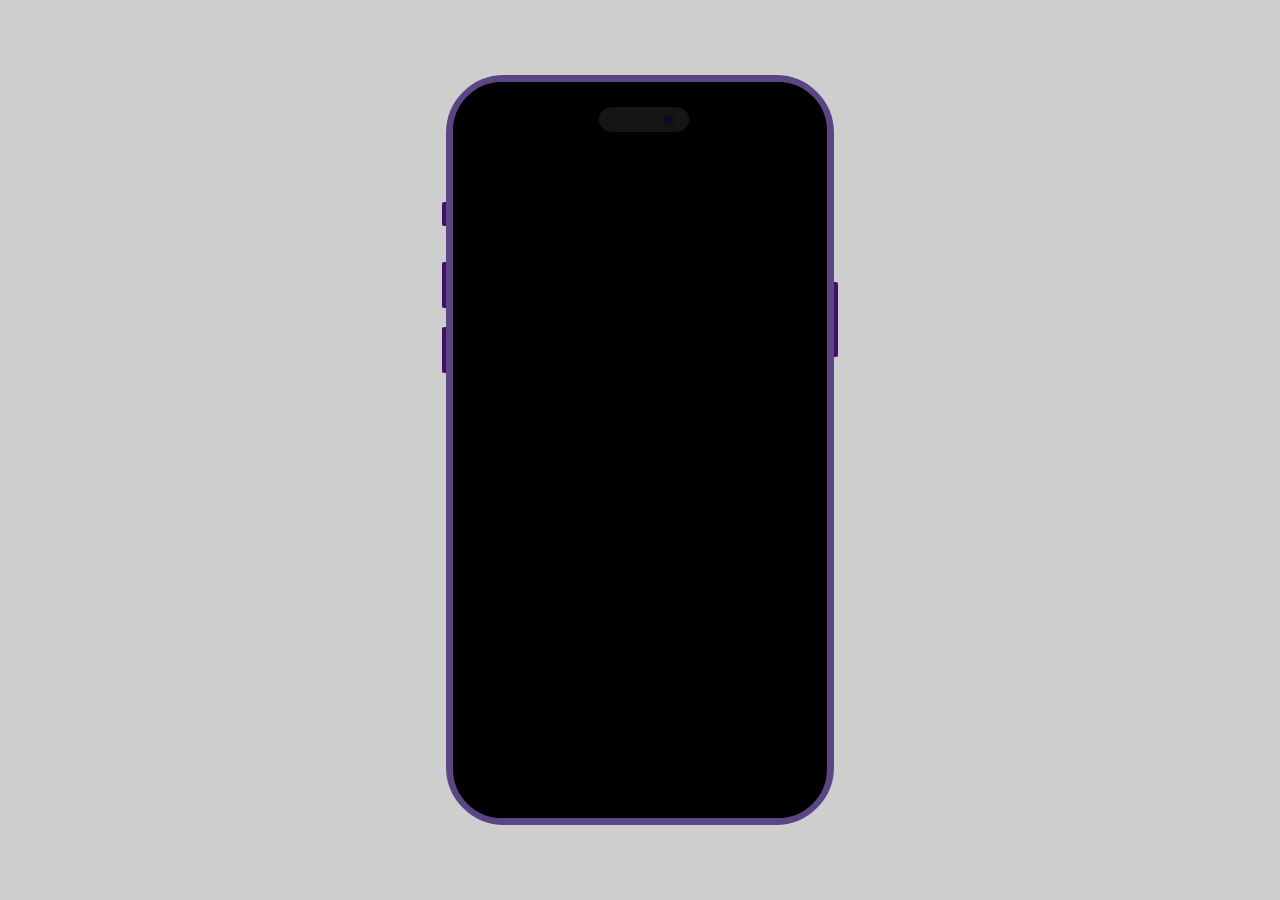
<file: portfolios/IPhone Project/sources/index.html>
<!DOCTYPE html>
<html lang="en">
<head>
    <meta charset="UTF-8">
    <meta name="viewport" content="width=device-width, initial-scale=1.0">
    <title>Web IPhone By Safras</title>
    <link rel="stylesheet" href="style.css">
    <link href='https://unpkg.com/boxicons@2.1.4/css/boxicons.min.css' rel='stylesheet'>
</head>
<body>
    <h1 class="title">IPHONE BY <span><a href="safsportfolio.netlify.app/">SAF'SCODE</a></span><p>Click the power button to start.</p></h1>
    <div class="phone">
        <div class="side-button small-btn"></div>
        <div class="side-button sound-btn2"></div>
        <div class="side-button sound-btn1"></div>
        <div class="side-button power-btn"></div>
        <div class="blank"></div>
        <div class="screen">
            <div class="blur"></div>
            <div class="error">
                <p>Can't open this app now.
                   This phone is in still building process.
                </p>
                   <hr>
                   <h4 class="back-btn">Back</h4>
            </div>
            <div class="dynamic-island">
                <div class="fcamera">
                    <div class="inner-fcamera"></div>
                </div>
            </div>
            <div class="notification-bar">
                <div class="left">
                    <p>5:11</p>
                </div>
                <div class="right">
                    <i class='bx bx-signal-4'></i>
                    <i class='bx bx-wifi'></i>
                    <i class='bx bxs-battery-charging' style='color:#ffffff' ></i>
                </div>
            </div>
            <div class="top-apps">
                <div class="app facetime" style="background-image: url(imgs/apps/170981_time_icon.png);">
                    <p>FaceTime</p>
                </div>
                <div class="app calendar" style="background-image: url(imgs/apps/170992_calendar_icon.png);">
                    <p>Calendar</p>
                </div>
                <div class="app photos" style="background-image: url(imgs/apps/170972_photos_icon.png);">
                    <p>Photos</p>
                </div>
                <div class="app camera" style="background-image: url(imgs/apps/170994_camera_icon.png);">
                    <p>Camera</p>
                </div>
                <div class="app mail" style="background-image: url(imgs/apps/170978_mail_icon.png);">
                    <p>Mail</p>
                </div>
                <div class="app notes" style="background-image: url(imgs/apps/170980_notes_icon.png);">
                    <p>Note</p>
                </div>
                <div class="app reminders" style="background-image: url(imgs/apps/170975_reminders_icon.png);">
                    <p>Reminders</p>
                </div>
                <div class="app clock" style="background-image: url(imgs/apps/170979_clock_icon.png);">
                    <p>Clock</p>
                </div>
                <div class="app news" style="background-image: url(imgs/apps/Apple_News_2019_icon_\(iOS\).svg.png);">
                    <p>News</p>
                </div>
                <div class="app culculator" style="background-image: url(imgs/apps/170995_calculator_icon.png);">
                    <p>Culculator</p>
                </div>
                <div class="app podcasts" style="background-image: url(imgs/apps/apple-podcast-icon-256x256-iqaw0woe.png);">
                    <p>Podcasts</p>
                </div>
                <div class="app appstore" style="background-image: url(imgs/apps/170982_app_store_icon.png);">
                    <p>App Store</p> 
                </div>
                <div class="app maps" style="background-image: url(imgs/apps/170993_maps_icon.png);">
                    <p>Maps</p>
                </div>
                <div class="app health" style="background-image: url(imgs/apps/apple-health.png);">
                    <p>Health</p>
                </div>
                <div class="app wallet" style="background-image: url(imgs/apps/png-transparent-apple-wallet-apple-pay-ios-9-apple-rectangle-payment-logo-thumbnail.png);">
                    <p>Wallet</p>
                </div>
                <div class="app settings" style="background-image: url(imgs/apps/170983_settings_icon.png);">
                    <p>Settings</p>
                </div>
            </div>
            <div class="bottom-dock">
                <div class="app dial" style="background-image: url(imgs/apps/phone-2023-10-05.png);"></div>
                <div class="app browser" style="background-image: url(imgs/apps/2365241.webp);"></div>
                <div class="app message" style="background-image: url(imgs/apps/youtube-2013-09-05.png);"></div>
                <div class="app music" style="background-image: url(imgs/apps/170984_music_icon.png);"></div>
            </div>
        </div>
    </div>

    <script src="script.js"></script>
</body>
</html>
</file>
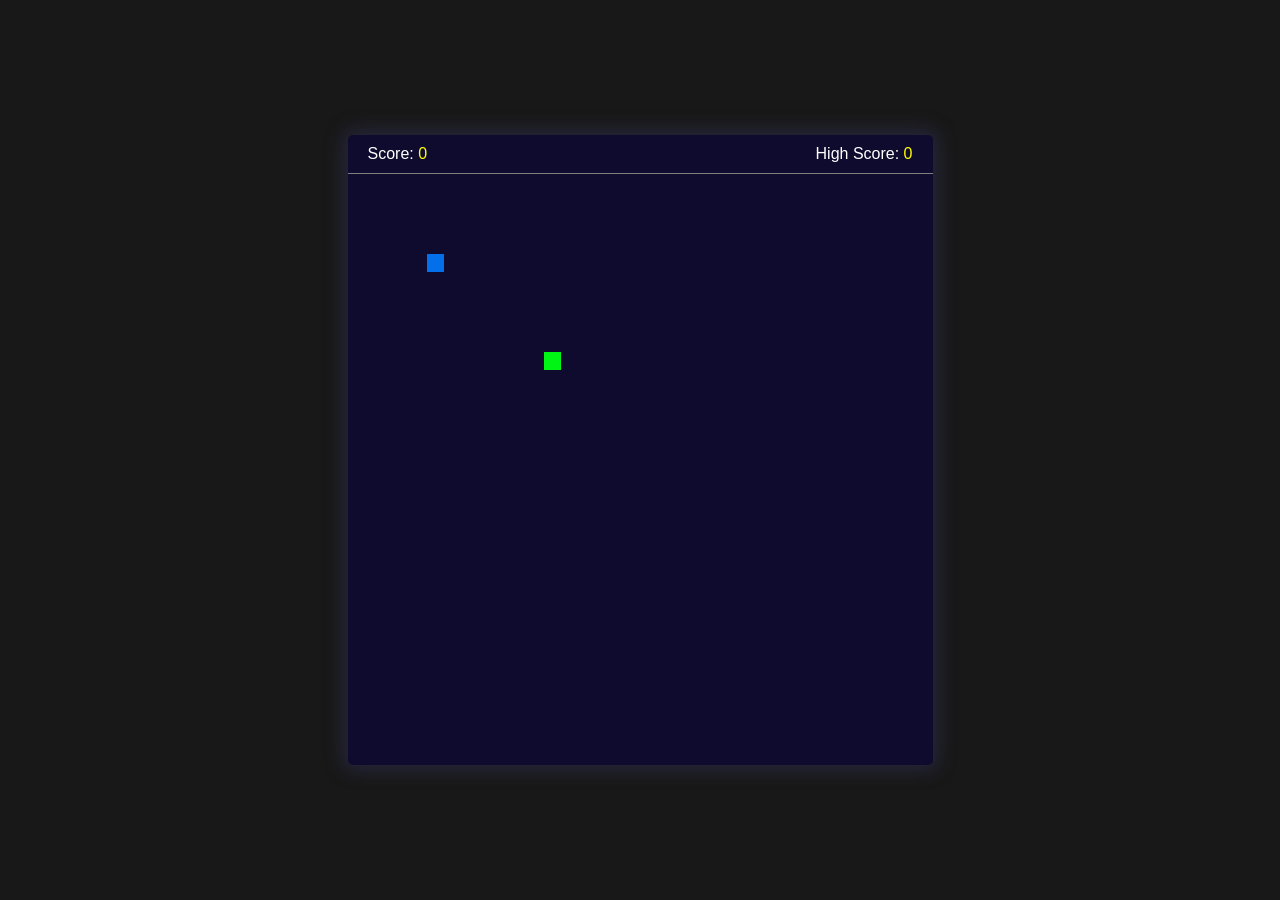
<file: portfolios/Lonely Snake/sources/index.html>
<!DOCTYPE html>
<html lang="en">
<head>
    <meta charset="UTF-8">
    <meta name="viewport" content="width=device-width, initial-scale=1.0">
    <link rel="stylesheet" href="style.css">
    <link href='https://cdn.boxicons.com/fonts/basic/boxicons.min.css' rel='stylesheet'>
    <title>Lonely Snake</title>
</head>
<body>
    <div class="wrapper">
        <div class="score-bar">
            <p class="score1">Score: <span class="score">0</span></p>
            <p class="score2"> High Score: <span class="high-score">0</span></p>
        </div>
        <div class="play-ground">
            <div class="snake"></div>
            <div class="food"></div>
        </div>
        <div class="controllers">
            <i class='bxr  bx-arrow-left-stroke' data-direction="ArrowLeft"></i> 
            <i class='bxr  bx-arrow-up-stroke' data-direction="ArrowUp"></i> 
            <i class='bxr  bx-arrow-right-stroke' data-direction="ArrowRight"></i> 
            <i class='bxr  bx-arrow-down-stroke' data-direction="ArrowDown"></i> 
        </div>
        <div class="reply-box">
            <h3>Game Over...</h3>
            <p>You'r score is: <span class="score-display">0</span></p>
            <button class="play-again">Play Again</button>
        </div>
    </div>
    <script src="script.js"></script>
</body>
</html>
</file>
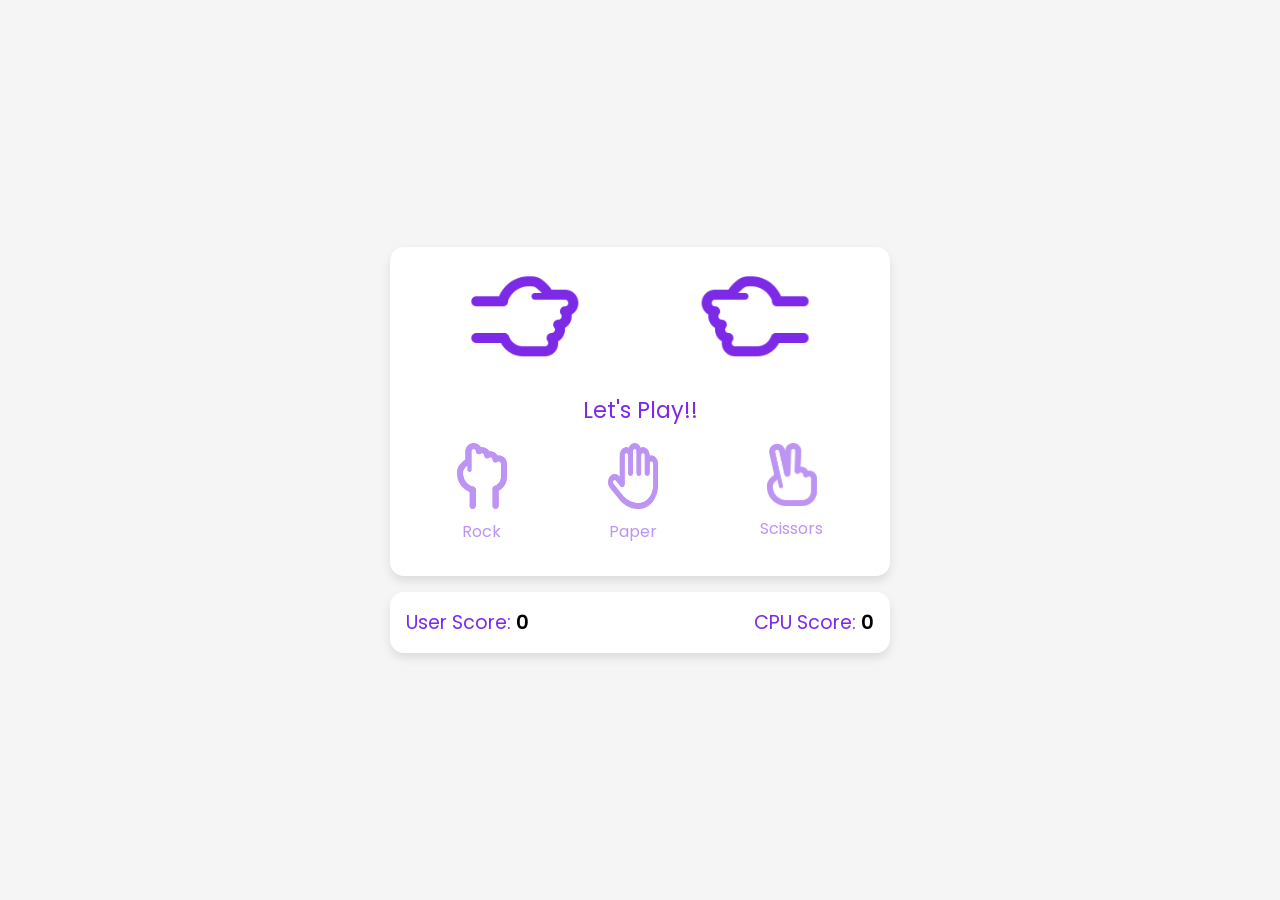
<file: portfolios/RockPaperScissors/src/index.html>
<!DOCTYPE html>
<html lang="en">
<head>
    <meta charset="UTF-8">
    <meta name="viewport" content="width=device-width, initial-scale=1.0">
    <title>RockPaperScissors</title>
    <link rel="stylesheet" href="style.css">
    <link href='https://unpkg.com/boxicons@2.1.4/css/boxicons.min.css' rel='stylesheet'>
</head>
<body>
    <section class="screen">
        <div class="container">
            <div class="result_image">
                <span class="user_result">
                    <img src="images/rock.png"/>
                </span>
                <span class="cpu_result">
                    <img src="images/rock.png"/>
                </span>
            </div>
            <div class="result_text">
                <p class="result">Let's Play!!</p>
            </div>
    
            <div class="option_feild">
                <span class="option_image">
                    <img src="images/rock.png">
                    <p>Rock</p>
                </span>
                <span class="option_image">
                    <img src="images/paper.png">
                    <p>Paper</p>
                </span>
                <span class="option_image">
                    <img src="images/scissors.png">
                    <p>Scissors</p>
                </span>
            </div>
        </div>
    
        <div class="score_board">
            <div class="user">
                <p class="score user-score">User Score: <span class="user_score">0</span></p>
            </div>
            <div class="cpu">
                <p class="score cpu-score">CPU Score: <span class="cpu_score">0</span></p>
            </div>
        </div>
    </section>

    <script src="script.js" defer></script>
</body>
</html>
</file>
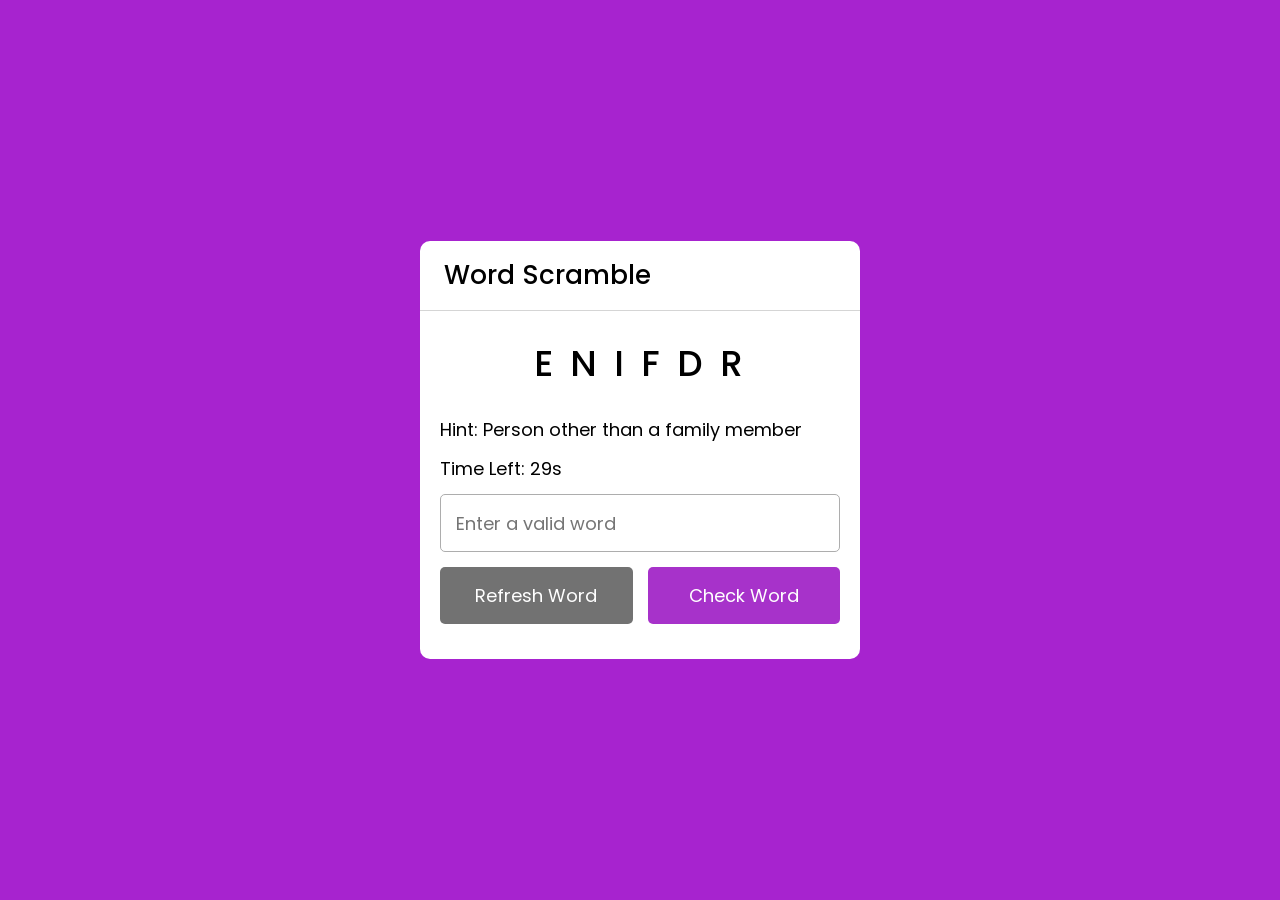
<file: portfolios/WordScramble/sources/index.html>
<!DOCTYPE html>
<html lang="en">
<head>
    <meta charset="UTF-8">
    <meta name="viewport" content="width=device-width, initial-scale=1.0">
    <title>WordScramble</title>
    <link rel="stylesheet" href="style.css">
    <link href='https://unpkg.com/boxicons@2.1.4/css/boxicons.min.css' rel='stylesheet'>
    <script src="words.js" defer></script>
    <script src="script.js" defer></script>
</head>
<body>
    <div class="container">
        <h2>Word Scramble</h2>
        <div class="content">
            <div class="word-area">
                <h1 id="word">TEXPRE</h1>
            </div>
            <div class="hint-area">
                <p id="hint">Hint: Person other than a family member</p>
            </div>
            <div class="time-area">
                <p>Time Left: <span id="timer">30</span>s</p>
            </div>
            <input type="text" spellcheck="false" placeholder="Enter a valid word" id="input">
            <div class="buttons">
                <div class="refresh" id="refresh">
                    <p>Refresh Word</p>
                </div>
                <div class="check" id="check">
                    <p>Check Word</p>
                </div>
            </div>
        </div>
    </div>
</body>
</html>
</file>
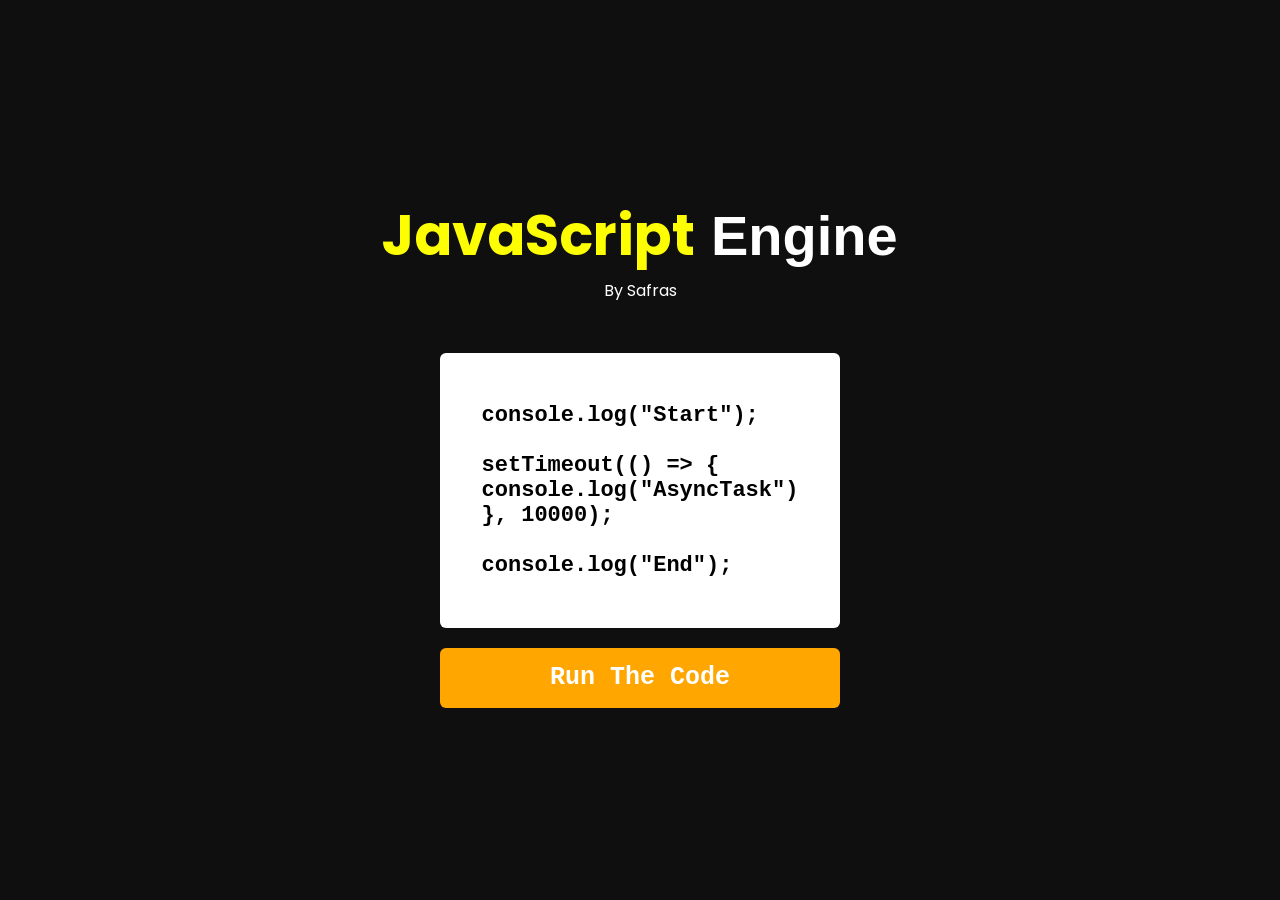
<file: public/portoflios/JavaScript Execution Visualizer/index.html>
<!DOCTYPE html>
<html lang="en">
<head>
    <meta charset="UTF-8">
    <meta name="viewport" content="width=device-width, initial-scale=1.0">
    <title>JavaScript Engine</title>
    <link rel="stylesheet" href="style.css">
    
</head>
<body>
    <section class="start_screen">
        <h1 class="intro_text"><span>JavaScript</span> Engine</h1>
        <p class="credit_text">By Safras</p>
        <div class="code_container">
            <p>
                console.log("Start");<br><br>
                setTimeout(() => {<br>
                    console.log("AsyncTask")<br>
                }, 10000);<br><br>
                console.log("End");
            </p>
        </div>
        <div class="start_btn ">
            <p>Run The Code</p>
        </div>
    </section>

    <section class="animation_screen fadein">
        <div class="animation_area">
            <div class="call_stack">
                <p class="title">CALL STACK</p>
                <div class="tasks_container">
                    <div class="task1 task">
                        <p>Console Log "Start"</p>
                        <div class="overlay o1"></div>
                    </div>
                    <div class="task2 task">
                        <p>Console Log "AsyncTask" After 15 Seconds</p>
                        <div class="overlay o2"></div>
                    </div>
                    <div class="task3 task">
                        <p>Console Log "End"</p>
                        <div class="overlay o3"></div>
                    </div>
                </div>
            </div>
            <img src="assets/Arrow 1.png" class="arrow1">
            <img src="assets/Arrow 2.png" class="arrow2">
            <img src="assets/Arrow 3.png" class="arrow3">
            <img src="assets/transfer.png" class="transfer_arrow">
            <h1 class="loop_text">EVENT <br> LOOP</h1>
            <div class="task_queues">
                <p class="title">CALLBACK QUEUE</p>
                <div class="tasks_container"></div>
            </div>
            <div class="web_api">
                <p class="title">WEB APIs</p>
                <div class="tasks_container">
                    <div class="timer_bar">
                        <div class="timer"></div>
                    </div>
                </div>
            </div>
        </div>
        <div class="bottom_panel">
            <div class="output_wrapper">
                <p>OUTPUT</p>
                <div class="output_container">
                </div>
            </div>
            <div class="description_area"></div>
        </div>
    </section>

    <script src="script.js"></script>
</body>
</html>
</file>
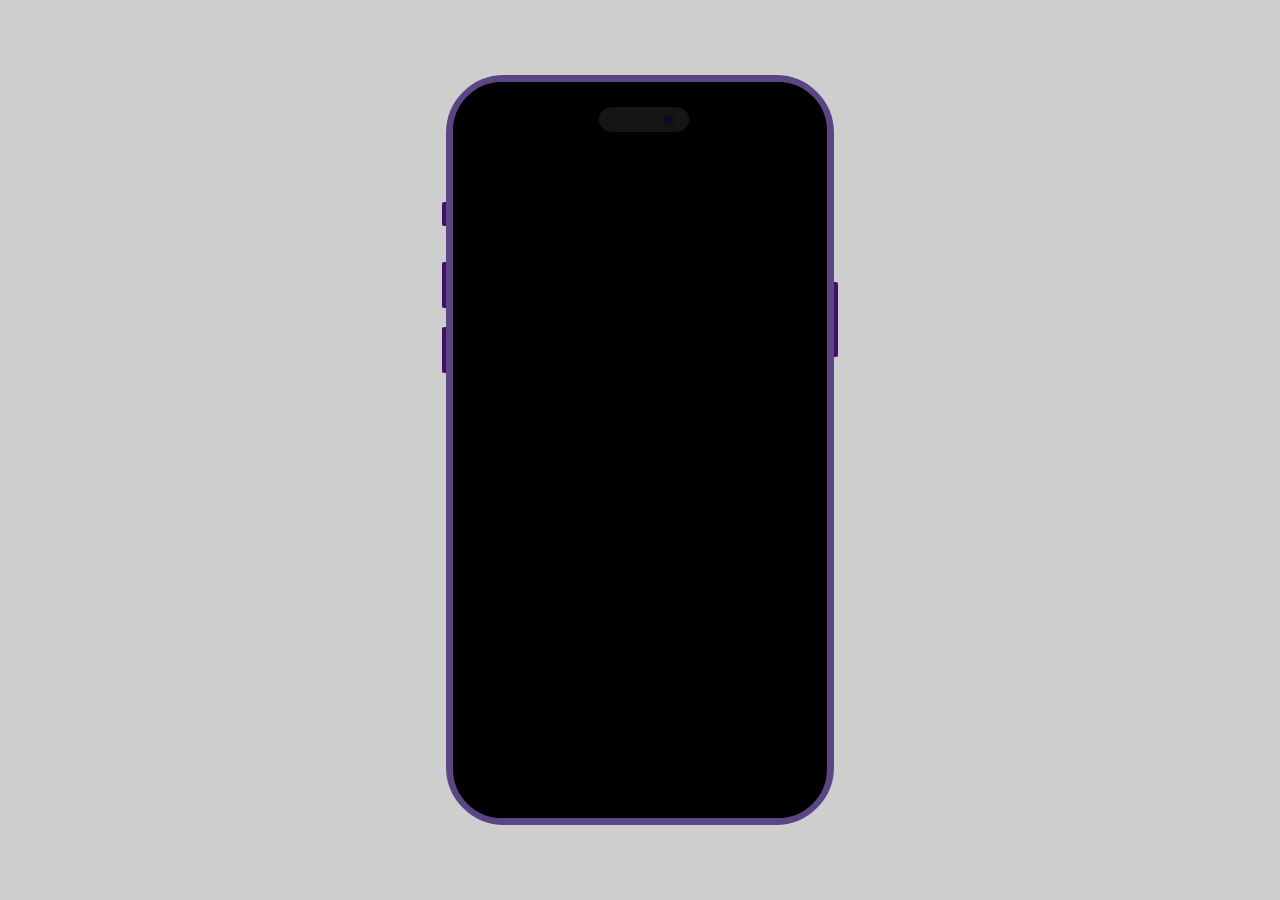
<file: public/portoflios/IPhone Project/sources/index.html>
<!DOCTYPE html>
<html lang="en">
<head>
    <meta charset="UTF-8">
    <meta name="viewport" content="width=device-width, initial-scale=1.0">
    <title>Web IPhone By Safras</title>
    <link rel="stylesheet" href="style.css">
    <link href='https://unpkg.com/boxicons@2.1.4/css/boxicons.min.css' rel='stylesheet'>
</head>
<body>
    <h1 class="title">IPHONE BY <span><a href="safsportfolio.netlify.app/">SAFRAS</a></span><p>Click the power button to start.</p></h1>
    <div class="phone">
        <div class="side-button small-btn"></div>
        <div class="side-button sound-btn2"></div>
        <div class="side-button sound-btn1"></div>
        <div class="side-button power-btn"></div>
        <div class="blank"></div>
        <div class="screen">
            <div class="blur"></div>
            <div class="error">
                <p>Can't open this app now.
                   This phone is in still building process.
                </p>
                   <hr>
                   <h4 class="back-btn">Back</h4>
            </div>
            <div class="dynamic-island">
                <div class="fcamera">
                    <div class="inner-fcamera"></div>
                </div>
            </div>
            <div class="notification-bar">
                <div class="left">
                    <p>5:11</p>
                </div>
                <div class="right">
                    <i class='bx bx-signal-4'></i>
                    <i class='bx bx-wifi'></i>
                    <i class='bx bxs-battery-charging' style='color:#ffffff' ></i>
                </div>
            </div>
            <div class="top-apps">
                <div class="app facetime" style="background-image: url(imgs/apps/170981_time_icon.png);">
                    <p>FaceTime</p>
                </div>
                <div class="app calendar" style="background-image: url(imgs/apps/170992_calendar_icon.png);">
                    <p>Calendar</p>
                </div>
                <div class="app photos" style="background-image: url(imgs/apps/170972_photos_icon.png);">
                    <p>Photos</p>
                </div>
                <div class="app camera" style="background-image: url(imgs/apps/170994_camera_icon.png);">
                    <p>Camera</p>
                </div>
                <div class="app mail" style="background-image: url(imgs/apps/170978_mail_icon.png);">
                    <p>Mail</p>
                </div>
                <div class="app notes" style="background-image: url(imgs/apps/170980_notes_icon.png);">
                    <p>Note</p>
                </div>
                <div class="app reminders" style="background-image: url(imgs/apps/170975_reminders_icon.png);">
                    <p>Reminders</p>
                </div>
                <div class="app clock" style="background-image: url(imgs/apps/170979_clock_icon.png);">
                    <p>Clock</p>
                </div>
                <div class="app news" style="background-image: url(imgs/apps/Apple_News_2019_icon_\(iOS\).svg.png);">
                    <p>News</p>
                </div>
                <div class="app culculator" style="background-image: url(imgs/apps/170995_calculator_icon.png);">
                    <p>Culculator</p>
                </div>
                <div class="app podcasts" style="background-image: url(imgs/apps/apple-podcast-icon-256x256-iqaw0woe.png);">
                    <p>Podcasts</p>
                </div>
                <div class="app appstore" style="background-image: url(imgs/apps/170982_app_store_icon.png);">
                    <p>App Store</p> 
                </div>
                <div class="app maps" style="background-image: url(imgs/apps/170993_maps_icon.png);">
                    <p>Maps</p>
                </div>
                <div class="app health" style="background-image: url(imgs/apps/apple-health.png);">
                    <p>Health</p>
                </div>
                <div class="app wallet" style="background-image: url(imgs/apps/png-transparent-apple-wallet-apple-pay-ios-9-apple-rectangle-payment-logo-thumbnail.png);">
                    <p>Wallet</p>
                </div>
                <div class="app settings" style="background-image: url(imgs/apps/170983_settings_icon.png);">
                    <p>Settings</p>
                </div>
            </div>
            <div class="bottom-dock">
                <div class="app dial" style="background-image: url(imgs/apps/phone-2023-10-05.png);"></div>
                <div class="app browser" style="background-image: url(imgs/apps/2365241.webp);"></div>
                <div class="app message" style="background-image: url(imgs/apps/youtube-2013-09-05.png);"></div>
                <div class="app music" style="background-image: url(imgs/apps/170984_music_icon.png);"></div>
            </div>
        </div>
    </div>

    <script src="script.js"></script>
</body>
</html>
</file>
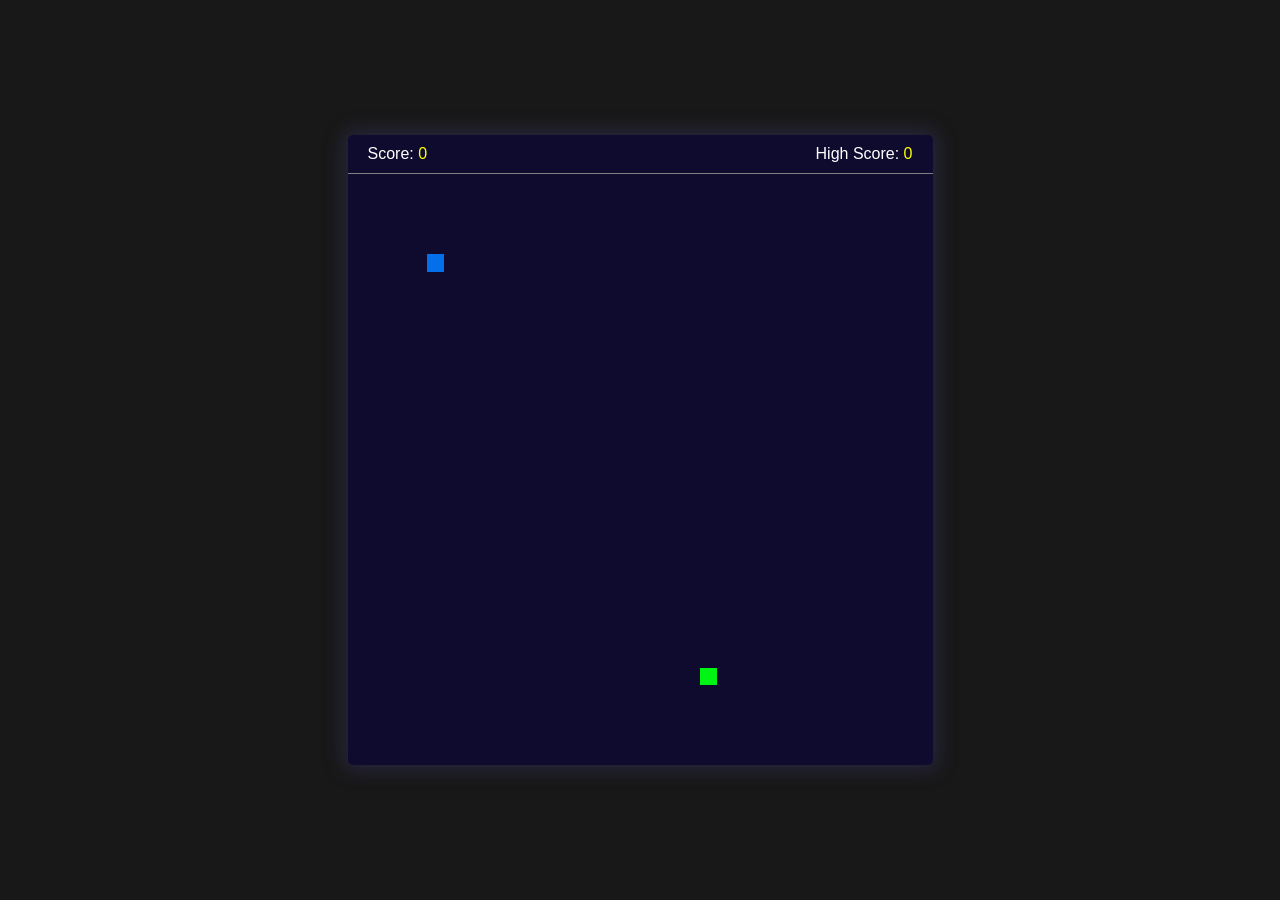
<file: public/portoflios/Lonely Snake/sources/index.html>
<!DOCTYPE html>
<html lang="en">
<head>
    <meta charset="UTF-8">
    <meta name="viewport" content="width=device-width, initial-scale=1.0">
    <link rel="stylesheet" href="style.css">
    <link href='https://cdn.boxicons.com/fonts/basic/boxicons.min.css' rel='stylesheet'>
    <title>Lonely Snake</title>
</head>
<body>
    <div class="wrapper">
        <div class="score-bar">
            <p class="score1">Score: <span class="score">0</span></p>
            <p class="score2"> High Score: <span class="high-score">0</span></p>
        </div>
        <div class="play-ground">
            <div class="snake"></div>
            <div class="food"></div>
        </div>
        <div class="controllers">
            <i class='bxr  bx-arrow-left-stroke' data-direction="ArrowLeft"></i> 
            <i class='bxr  bx-arrow-up-stroke' data-direction="ArrowUp"></i> 
            <i class='bxr  bx-arrow-right-stroke' data-direction="ArrowRight"></i> 
            <i class='bxr  bx-arrow-down-stroke' data-direction="ArrowDown"></i> 
        </div>
        <div class="reply-box">
            <h3>Game Over...</h3>
            <p>You'r score is: <span class="score-display">0</span></p>
            <button class="play-again">Play Again</button>
        </div>
    </div>
    <script src="script.js"></script>
</body>
</html>
</file>
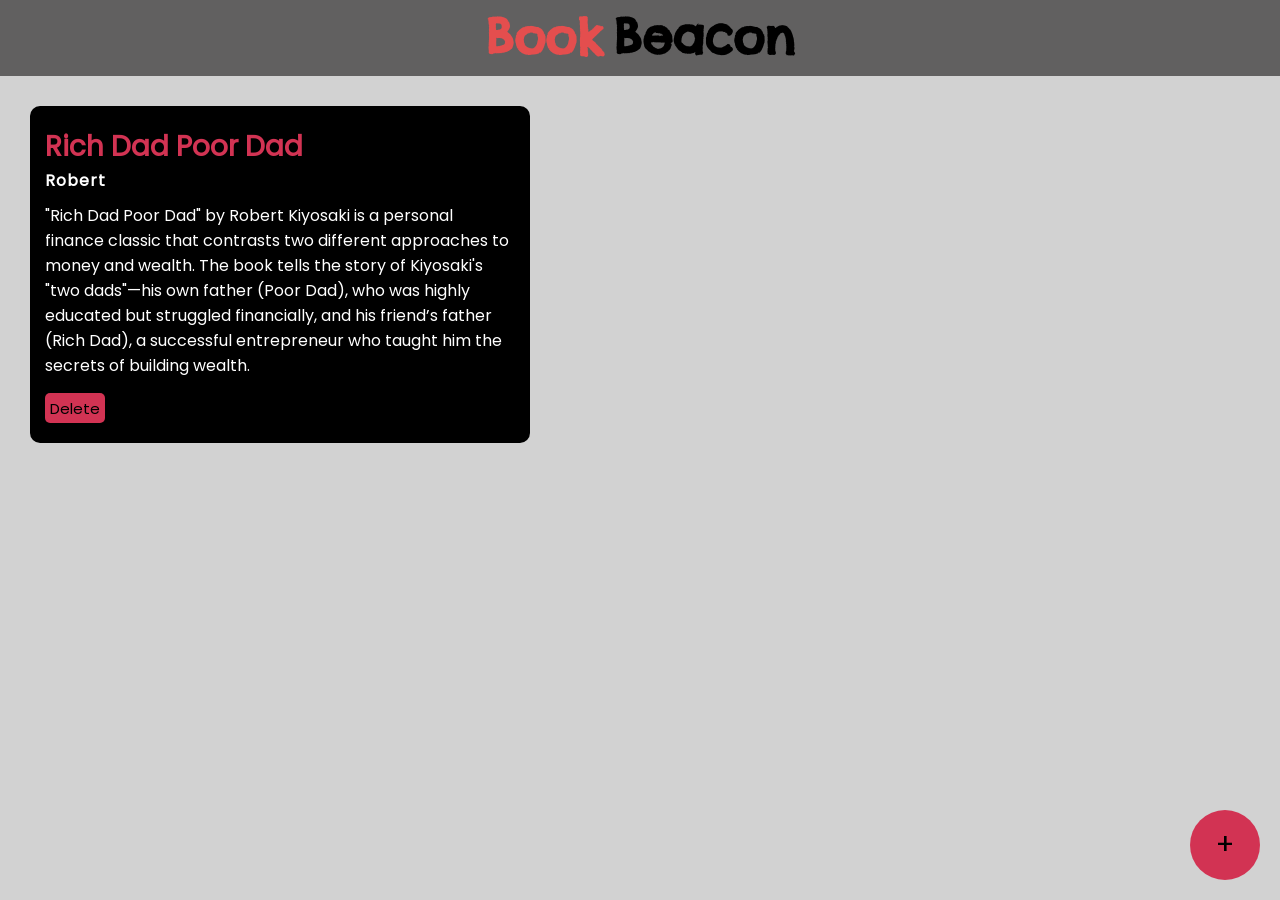
<file: public/portoflios/BookBeacon/main.html>
<!DOCTYPE html>
<html lang="en">
<head>
    <meta charset="UTF-8">
    <meta name="viewport" content="width=device-width, initial-scale=1.0">
    <title>BookBeacon</title>
    <link rel="stylesheet" href="main.css">
    <link rel="icon" href="assets/logo.png">
</head>
<body>
    <section id="navbar">
        <nav>
            <p class="webname"><span>Book </span> Beacon</p>
        </nav>
    </section>
    <section id="popup">
        <div class="overlay"></div>
        <div class="popup">
            <p>Add Book</p>
            <div class="addinputs">
                <div class="addtitle">
                    <input 
                    type="text" 
                    placeholder="Book Title" 
                    class="titleinput"
                    spellcheck="false"
                    >
                    <span class="focus-border"></span>
                </div>
                <div class="addauthor">
                    <input type="text" 
                    placeholder="Book Author" 
                    class="authorinput"
                    spellcheck="false"
                    >
                    <span class="focus-border"></span>
                </div>
                <div class="adddescription">
                    <textarea 
                    class="descriptionarea" 
                    placeholder="Short Description..." 
                    spellcheck="false"></textarea>
                    <span class="focus-bg"></span>
                </div>
            </div>
            <div class="addbtns">
                <div class="btns">
                    <button class="add">ADD</button>
                    <button class="cancel">CANCEL</button>
                </div>
                <div class="error">
                    <p class="error-msg">Please fill the following informations</p>
                </div>
            </div>
        </div>
    </section>
    <section id="notes">
        <div class="books">
            <div class="container">
                <h2 class="heading">Rich Dad Poor Dad</h2>
                <p class="author">Robert</p>
                <p class="content">"Rich Dad Poor Dad" by Robert Kiyosaki is a personal finance classic that contrasts two different 
                    approaches to money and wealth. The book tells the story of Kiyosaki's "two dads"—his own father (Poor Dad), who 
                    was highly educated but struggled financially, and his friend’s father (Rich Dad), a successful entrepreneur who 
                    taught him the secrets of building wealth.</p>
                <button class="delete" onclick ="deleteBook(event)">Delete</button>
            </div>
        </div>
    </section>
    <div class="addbtn">
        <p>+</p>
        <span>Add</span>
    </div>
    <script src="script.js"></script>
</body>
</html>
</file>
<file: portfolios/IPhone Project/sources/style.css>
html{
    scroll-behavior: smooth;
}

*{
    margin: 0;
    padding: 0;
    box-sizing: border-box;
    font-family: -apple-system, BlinkMacSystemFont, "Segoe UI", Roboto, Oxygen, Ubuntu, Cantarell, "Open Sans", "Helvetica Neue", sans-serif;
}
body{
    background: #cecece;
    display: flex;
    justify-content: center;
    align-items: center;   
    height: 100vh;      
    margin: 0;
}
.phone{
    width: 388px;
    height: 750px;
    border-radius: 58px;
    background-color: #000000;
    border: 7px solid #5a4683;
    margin: 0 auto;
    background-image: url(imgs/435428-640.jpg);
    background-size: cover;     
    background-position: center; 
    background-repeat: no-repeat; 
    overflow: hidden;    
}
.screen{
    width: 374px;
    height: 736px;
    border-radius: 49px;
    background-color: #00000000;
    border: 13px solid #151515;
    margin: 0 auto;
}
.side-button{
    position: absolute;
    background-color: #430e66;
}
.small-btn{
    width: 4px;
    height: 1.5rem;
    transform: translateX(-11px)translateY(120px);
    border-radius: 2px 0 0 2px;
}
.sound-btn1{
    width: 4px;
    height: 2.9rem;
    transform: translateX(-11px)translateY(180px);
    border-radius: 2px 0 0 2px;
}
.sound-btn2{
    width: 4px;
    height: 2.9rem;
    transform: translateX(-11px)translateY(245px);
    border-radius: 2px 0 0 2px;
}
.power-btn{
    width: 4px;
    height: 4.7rem;
    transform: translateX(381px)translateY(200px);
    border-radius: 0 2px 2px 0;
    cursor: pointer;
}
.dynamic-island{
    position: absolute;
    background-color: #151515;
    z-index: 99999;
    width: 90px;
    height: 25px;
    transform: translateY(12px)translateX(133px);
    border-radius: 50px;
    display: flex;
    align-items: center;
}
.fcamera{
    width: 12px;
    height: 12px;
    background-color: rgb(16, 16, 16);
    border-radius: 50%;
    transform: translateX(64px);
    align-items: center;
    display: flex;
    justify-content: center;
}
.inner-fcamera{
    width: 5px;
    height: 5px;
    background-color: rgb(0, 9, 58);
    border-radius: 50%;
}
.notification-bar{
    display: flex;
    z-index: 999999;
}
.notification-bar .left p{
    transform: translateX(60px)translateY(13px);
    font-weight: 600;
    color: #fff;
    font-size: 16px;
}
.notification-bar .right{
    transform: translateX(225px)translateY(14px);
    color: #fff;
}
.notification-bar .right i{
    font-size: 17px;
    margin-right: 3px;
}
.bottom-dock{
    width: 320px;
    height: 80px;
    background-color: rgba(255, 255, 255, 0.5); 
    backdrop-filter: blur(10px);
    border-radius: 35px;
    transform: translateY(590px);
    margin: 0 auto;
    display: flex;
    gap: 20px;
    align-items: center;
    justify-content: center;
}
.app {
    width: 55px;
    height: 55px;
    background-image: url('imgs/what-is-your-favorite-iphone-and-ios-default-wallpaper-v0-4s5ngbslqq4c1.webp'); 
    background-size: cover; 
    background-position: center; 
    border-radius: 10px;
    cursor: pointer;
    position: relative;
    transition: all 0.2s;
    text-align: center;
}
.app p{
    color: #fff;
    font-size: 11px;
    font-weight: 400;
    transform: translateY(56px);
    margin-bottom: 20px;
}
.app::after {
    content: '';
    position: absolute;
    top: 0;
    left: 0;
    right: 0;
    bottom: 0;
    border-radius: 10px;
    background-color: rgba(0, 0, 0, 0.089); 
    opacity: 0; 
    transition: opacity 0.2s ease; 
}

.app:hover::after {
    opacity: 1; 
}
.top-apps{
    position: absolute;
    display: flex;
    flex-wrap: wrap;
    width: 320px;
    gap: 22px;
    transform: translateX(35px)translateY(45px);
}
.top-apps div{
    margin-bottom: 7px;
}
.blank{
    position: absolute;
    z-index: 1;
    width: 374px;
    height: 736px;
    border-radius: 49px;
    background-color: #000000;
    border: 13px solid #000;
    margin: 0 auto;
    display: block;
}
.blur{
    position: absolute;
    z-index: 1;
    width: 348px;
    height: 710px;
    background-color: rgba(255, 255, 255, 0.5); 
    backdrop-filter: blur(1px);
    border-radius: 36px;
    display: none;
}
.error{
    position: absolute;
    z-index: 2;
    width: 250px;
    height: 180px;
    transform: translateX(53px)translateY(200px);
    background-color: #fffffffd;
    border-radius: 15px;
    display: none;
}
.error p{
    text-align: center;
    width: 220px;
    transform: translateX(17px)translateY(20px);
    font-size: 18px;
    font-weight: 700;
}
.error p a{
    text-decoration: none;
    margin-left: 5px;
}
.error hr{
    transform: translateY(40px);
}
.error h4{
    text-align: center;
    transform: translateY(46px);
    font-size: 24px;
    color: #0D76F7;
    cursor: pointer;
    transition: color 0.4s;
}
.error h4:hover{
    color: #0967d9;
}
.title{
    position: absolute;
    transform: translateX(-900px);
    width: 100px;
    font-size: 120px;
    p{
        font-size: 22px;
        font-weight: 400;
    }
}
.title span a {
    color: #916e6e;
    text-decoration: none;
}

@media only screen and (max-width: 1840px) {
    .title{
        display: none;
    }
}
</file>
<file: portfolios/Lonely Snake/sources/style.css>
*{
    margin: 0;
    padding: 0;
    box-sizing: border-box;
    font-family: Arial, Helvetica, sans-serif;
    color: #ffffff;
}
body{
    background-color: #181818;
    display: flex;
    flex-direction: column;
    justify-content: center;
    align-items: center;
    min-height: 100vh;
}
.wrapper{
    display: flex;
    justify-content: center;
    align-items: center;
    width: 65vmin;
    height: 70vmin;
    display: flex;
    overflow: hidden;
    flex-direction: column;
    background: #0e0b2f;
    border-radius: 5px;
    -webkit-box-shadow: 0px 0px 19px 5px rgba(89,89,89,0.46); 
    box-shadow: 0px 0px 19px 5px rgba(57, 54, 105, 0.46);
}
.score-bar{
    display: flex;
    width: 100%;
    justify-content: space-between;
    padding: 10px 20px;
    border-bottom: 1px solid #808080;
}
.score1, .score2{
    font-size: 16px;
}
.score1 span, .score2 span{
    color: #ffff00;
}
.play-ground{
    display: grid;
    grid-template: repeat(30, 1fr) / repeat(30, 1fr);
    width: 100%;
    height: 100%;
}
.snake{
    background-color: #00aeff;
    grid-column-start: 5;
    grid-row-start: 5;
    border: 1px solid #0e0b2f;
}
.food{
    border: 1px solid #0e0b2f;
    background-color: #00f514;
}
.controllers {
    display: none; 
}
.reply-box{
    visibility: hidden;
    display: flex;
    flex-direction: column;
    justify-content: center;
    align-items: center;
    position: absolute;
    background-color: #000000;
    padding: 20px;
    border-radius: 10px;
}
.reply-box h3{
    font-size: 36px;
    color: #ff0000;
    margin-bottom: 10px;
}
.reply-box p{
    font-size: 18px;
    margin-bottom: 20px;
}
.reply-box .score-display{
    color: #ffff00;
    font-weight: 700;
}
.reply-box .play-again{
    width: 50%;
    height: 30px;
    font-size: 16px;
    font-weight: 700;
    cursor: pointer;
    color: #000000;
}

@media (max-width: 500px) {
    .title{
        font-size: 24px;
    }
    .wrapper{
        width: 75vmin;
        height: 80vmin;
    }
    .controllers {
        display: flex;  
        width: 100%;
        justify-content: space-around;
        flex-wrap: wrap;
        padding: 10px;
        border-top: 1px solid #808080;
    }
    .controllers i {
        cursor: pointer;
        padding: 3px;
        border: 1px solid #808080;
    }
    .score1, .score2{
        font-size: 12px;
    }   
    .reply-box h3{
        font-size: 26px;
    }
    .reply-box p{
        font-size: 12px;
    }
    .reply-box .play-again{
        font-size: 12px;
    }
}
</file>
<file: portfolios/RockPaperScissors/src/style.css>
@import url("https://fonts.googleapis.com/css2?family=Poppins:wght@200;300;400;500;600;700&display=swap");

* {
    margin: 0;
    padding: 0;
    box-sizing: border-box;
    font-family: "Poppins", sans-serif;
}

body {
    background-color: #f5f5f5;
    height: 100vh;
    display: flex;
    align-items: center;
    justify-content: center;
    flex-direction: column;
}

.screen {
    display: flex;
    flex-direction: column;
    align-items: center;
    width: 100%;
}

.container {
    background-color: #ffff;
    padding: 1rem;
    border-radius: 14px;
    box-shadow: 0 5px 10px rgba(0, 0, 0, 0.1);
    width: 90%;
    max-width: 500px;
    margin-bottom: 1rem;
}

.result_image {
    display: flex;
    justify-content: center;
    gap: 150px;
    width: 100%;
    margin-bottom: 1rem;
}

.result_image img {
    width: 80px;
}

.user_result img {
    transform: rotate(90deg);
}

.cpu_result img {
    transform: rotate(-90deg) rotateY(180deg);
}

.container.start .user_result {
    transform-origin: left;
    animation: userShake 0.7s ease infinite;
}

@keyframes userShake {
    50% {
        transform: rotate(10deg);
    }
}

.container.start .cpu_result {
    transform-origin: right;
    animation: cpuShake 0.7s ease infinite;
}

@keyframes cpuShake {
    50% {
        transform: rotate(-10deg);
    }
}

.result_text p {
    text-align: center;
    color: #7d2ae8;
    margin: 1rem;
    font-size: 1.4rem;
}

.option_feild {
    display: flex;
    justify-content: space-around;
    width: 100%;
    margin-bottom: 1rem;
}

.option_image {
    display: flex;
    flex-direction: column;
    align-items: center;
    opacity: 0.5;
    cursor: pointer;
    transition: opacity 0.3s;
}

.container.start .option_image {
    pointer-events: none;
}

.option_image:hover {
    opacity: 1;
}

.active {
    opacity: 1;
}

.option_image img {
    width: 50px;
    pointer-events: none;
}

.option_image p {
    color: #7d2ae8;
    font-size: 1rem;
    margin-top: 10px;
}

.score_board {
    background-color: #ffff;
    padding: 1rem;
    border-radius: 14px;
    box-shadow: 0 5px 10px rgba(0, 0, 0, 0.1);
    width: 90%;
    max-width: 500px;
    display: flex;
    justify-content: space-between;
}

.score {
    font-size: 1.2rem;
    color: #7d2ae8;
}

.score span {
    font-weight: 600;
    color: #000;
}

@media screen and (max-width: 480px) {
    .result_image {
        flex-direction: column;
        align-items: center;
    }
    .result_image img {
        margin-bottom: 1rem;
    }
    .score_board {
        flex-direction: column;
        align-items: center;
    }
    .score {
        text-align: center;
    }
}
</file>
<file: portfolios/WordScramble/sources/style.css>
@import url('https://fonts.googleapis.com/css2?family=Poppins:wght@400;500;600&display=swap');
*{
  margin: 0;
  padding: 0;
  box-sizing: border-box;
  font-family: 'Poppins', sans-serif;
}
body{
    background-color: #a723cf;
    display: flex;
    justify-content: center;
    align-items: center;
    height: 100vh;
}
.container{
    background-color: #ffff;
    border-radius: 10px;
    width: 440px;
    margin: 0 20px;
}
.container .content{
    margin: 25px 20px 35px;
}
.container h2{
    border-bottom: 1px solid #d5d5d5;
    padding: 15px 24px;
    font-size: 26px;
    font-weight: 500;
}
.content .word-area{
    text-align: center;
    display: flex;
    justify-content: center;
}
.content .word-area h1{
    letter-spacing: 4px;
    font-weight: 500;
    font-size: 36px;
    margin: 0 0 25px;
    text-transform: uppercase;
}
.content .hint-area p{
    font-size: 18px;
}
.content .time-area p{
    font-size: 18px;
    margin: 12px 0;
}
.content input{
    width: 100%;
    height: 58px; 
    border: 1px solid #adadad;
    border-radius: 5px;
    padding: 0 15px;
    font-size: 18px;
    letter-spacing: 10px;
    text-transform: uppercase;
    outline: none;
    margin-bottom: 15px;
}
.content input::placeholder{
    letter-spacing: 0;
    text-transform: none;
}
.content input:focus{
    background-color: #7272720a;
}
.buttons{
    display: flex;
    justify-content: space-between;
    gap: 15px;
}
.buttons .refresh{
    background-color: #727272;
    width: 100%;
    padding: 15px 0;
    text-align: center;
    border-radius: 5px;
    color: #ffff;
    font-size: 18px;
    cursor: pointer;
    transition: all 0.3s;
}
.buttons .check{
    background-color: #a732ca;
    width: 100%;
    padding: 15px 0;
    text-align: center;
    border-radius: 5px;
    color: #ffff;
    font-size: 18px;
    cursor: pointer;
    transition: all 0.3s;
}
.buttons .refresh:hover{
    background-color: #5c5c5c;
}
.buttons .check:hover{
    background-color: #9228b2;
}
.buttons .refresh:active, .buttons .check:active{
    transform: scale(0.97);
}
@media only screen and (max-width: 470px) {
    .container h2{
        font-size: 24px;
    }
    .content .word-area h1{
        font-size: 30px;
    }
    .content .hint-area p{
        font-size: 16px;
    }
    .content .time-area p{
        font-size: 16px;
    }
}
</file>
<file: public/portoflios/JavaScript Execution Visualizer/style.css>
@import url('https://fonts.googleapis.com/css2?family=Fira+Code:wght@300..700&family=Poppins:ital,wght@0,100;0,200;0,300;0,400;0,500;0,600;0,700;0,800;0,900;1,100;1,200;1,300;1,400;1,500;1,600;1,700;1,800;1,900&display=swap');

*{
    margin: 0;
    padding: 0;
    box-sizing: border-box;
    font-family: "Poppins", sans-serif;
    color: #ffffff;
}
body{
    background-color: rgb(15, 15, 15);
    overflow-y: hidden;
}
/* Title Screen */

.start_screen{
    display: flex;
    justify-content: center;
    flex-direction: column;
    align-items: center;
    height: 100vh;
    transition: all 0.5s;
}
.intro_text{
    color: #ffffff;
    font-family: 'Lucida Sans', 'Lucida Sans Regular', 'Lucida Grande', 'Lucida Sans Unicode', Geneva, Verdana, sans-serif;
    font-size: 56px;
    span{
        color: #fefe02;
    }
}
.credit_text{
    margin-bottom: 50px;
}
.code_container{
    background-color: #ffffff;
    padding: 50px;
    width: 400px;
    display: flex;
    justify-content: center;
    align-items: center;
    border-radius: 6px;
    margin-bottom: 20px;
    p{
        color: #000000;
        font-size: 22px;
        font-family: 'Courier New', Courier, monospace;
        font-weight: 600;
    }
}
.start_btn{
    background-color: #ffa600;
    width: 400px;
    height: 60px;
    display: flex;
    justify-content: center;
    align-items: center;
    border-radius: 6px;
    transition: all 0.4s;
    cursor: pointer;
    p{
        font-size: 25px;
        font-family: 'Courier New', Courier, monospace;
        font-weight: 700;
        transition: all 0.4s;
    }
}
.start_btn:hover{
    background-color: #575757;
}
.start_btn:hover p{
    color: #ffa500;
}
@keyframes hideButton {
    15% {transform: translateY(-100px);}
    100% {transform: translateY(1000px);}
}
.animate{
    animation: hideButton 1.5s forwards ease;
}  
.fadeout{
    opacity: 0;
    transform: translateY(10px);
}

/* Animate Screen */
@keyframes fadeIn {
    0%{opacity: 0;}
    100%{opacity: 1;}
}
.fadein{
    animation: fadeIn 1s forwards;
}
.animation_screen{
    display: none;
    flex-direction: column;
    justify-content: center;
    align-items: center;
    padding: 50px;
    transition: all 1s;
}
.animation_area{
    position: relative;
    width: 100%;
    .call_stack{
        width: 500px;
        height: 600px;
        background-color: #ffffff;
        border-radius: 20px;
        display: flex;
        flex-direction: column;
        align-items: center;
        .title{
            margin-bottom: 50px;
        }
        .tasks_container{
            display: flex;
            flex-direction: column;
            gap: 50px;
            .task{
                position: relative;
                width: 300px;
                height: 100px;
                background-color: #fec702;
                border-radius: 10px;
                display: flex;
                justify-content: center;
                align-items: center;
                padding: 20px;
                transform: translateX(-50px);
                opacity: 0;
                .overlay{
                    width: 100%;
                    height: 100%;
                    position: absolute;
                    background-color: #00ff0d;
                    opacity: 0;
                    border-radius: 10px;
                }
                .o2{
                    background-color: #ff0000;
                }
                p{  
                    z-index: 10;
                    text-align: center;
                    font-size: 18px;
                    color: #000000;
                    font-weight: 600;
                }
            }
            .move_animations1{
                transform: translateX(0);
                opacity: 1;
                z-index: 99;
                animation: taskMoving1 5s linear forwards,
                            taskMoving2 3s linear 16s forwards,
                            taskMoving3 3s linear 22s forwards,
                            leftOut 1s 26s forwards;
            }
        }
    }
    
    
    .task_queues{
        position: absolute;
        top: 0;
        right: 0;
        width: 1000px;
        height: 200px;
        background-color: #ffffff;
        border-radius: 20px;
        display: flex;
        align-items: center;
        flex-direction: column;
    }
    .web_api{
        position: absolute;
        bottom: 0;
        right: 0;
        width: 500px;
        height: 300px;
        background-color: #ffffff;
        border-radius: 20px;
        display: flex;
        align-items: center;
        flex-direction: column;
        overflow: hidden;
        .tasks_container{
            display: flex;
            justify-content: center;
            align-items: center;
            flex-direction: column;
            .timer_bar{
                width: 500px;
                height: 20px;
                transform: translateY(225px); 
                .timer{
                    width: 0%;
                    height: 20px;
                    background-color: #ff0000;
                }
            }
        }
    }
}
@keyframes taskMoving1 {
    50%{
        transform: translateY(320px);
    }
    100%{
        transform: translateX(1320px) translateY(320px);
        background-color: #00e5ff;
    }
}
@keyframes taskMoving2 {
    50%{
        transform: translateX(1320px) translateY(-35px);
    }
    100%{
        transform: translateX(750px) translateY(-35px);
    }
}
@keyframes taskMoving3 {
    50%{
        transform: translateX(750px) translateY(-35px);
    }
    100%{
        transform: translateX(0) translateY(0);
        background-color: #fec702;
    }
}
@keyframes barFiller {
    0%{width: 0%;}
    100%{width: 100%;}
}
.fill_bar{
    animation: barFiller 10s forwards linear;
}
.title{
    color: #000000;
    font-size: 38px;
    font-weight: 500;
}
.arrow1{
    position: absolute;
    transform: translateX(410px) translateY(-50px);
    scale: 1.6;
}
.arrow2{
    position: absolute;
    top: 0;
    right: 0;
    transform: translateY(190px) translateX(-180px);
    scale: 1.1;
}
.arrow3{
    position: absolute;
    top: 0;
    transform: translateX(317px) translateY(50px);
    scale: 1.8;
}
.transfer_arrow{
    position: absolute;
    transform: translateX(570px) translateY(-400px) rotate(10deg);
    width: 250px;
}
.loop_text{
    position: absolute;
    transform: translateX(720px) translateY(-270px) ;
    font-weight: 400;
}
.blink_text{
    animation: blinkText 1s linear infinite;
}
.bottom_panel{
    position: absolute;
    bottom: 0;
    width: 100%;
    background-color: #81DEB6;
    height: 32%;
    border-radius: 40px 40px 0 0;
    display: flex;
    align-items: center;
    padding: 50px;
    transition: all 1s ease;
    transform: translateY(400px);
    .output_wrapper{
        width: 500px;
        display: flex;
        flex-direction: column;
        justify-content: center;
        align-items: center;
        p{
            color: #000000;
            font-size: 32px;
        }
        .output_container{
            background-color: #303030;
            width: 100%;
            height: 250px;
            border-radius: 20px;
            padding: 20px;
            p{
                font-size: 19px;
                font-family: "Fira Code", monospace;
                color: #ffffff;
                margin-bottom: 20px;
            }
        }
    }
    .description_area{
        margin-left: 50px;

        p{
            font-size: 32px;
            color: #000000;
            animation: leftIn 1s forwards;
        }
    }
}
.panel_up{
    transform: translateY(0);
}
@keyframes blinkOverlay {
    0%{opacity: 0;}
    50%{opacity: 0.8;}
    100%{opacity: 0;}
}
@keyframes blinkText {
    0%{color: #ffffff;}
    50%{color: #ff0000;}
    100%{color: #ffffff;}
}
@keyframes leftIn {
    0%{
        transform: translateX(-50px); 
        opacity: 0;
    }
    100%{
        transform: translateX(0);
        opacity: 1;
    }
}
@keyframes leftOut {
    0%{
        transform: translateX(0px); 
        opacity: 1;
    }
    100%{
        transform: translateX(50px);
        opacity: 0;
        display: none;
    }
}
.left_in{
    animation: leftIn 1s forwards;
}
.left_out{
    animation: leftOut 1s forwards;
}
.txt_out{
    font-size: 56px;
}
.blink{
    animation: blinkOverlay 1s infinite;
}
</file>
<file: public/portoflios/IPhone Project/sources/style.css>
html{
    scroll-behavior: smooth;
}

*{
    margin: 0;
    padding: 0;
    box-sizing: border-box;
    font-family: -apple-system, BlinkMacSystemFont, "Segoe UI", Roboto, Oxygen, Ubuntu, Cantarell, "Open Sans", "Helvetica Neue", sans-serif;
}
body{
    background: #cecece;
    display: flex;
    justify-content: center;
    align-items: center;   
    height: 100vh;      
    margin: 0;
}
.phone{
    width: 388px;
    height: 750px;
    border-radius: 58px;
    background-color: #000000;
    border: 7px solid #5a4683;
    margin: 0 auto;
    background-image: url(imgs/435428-640.jpg);
    background-size: cover;     
    background-position: center; 
    background-repeat: no-repeat; 
    overflow: hidden;    
}
.screen{
    width: 374px;
    height: 736px;
    border-radius: 49px;
    background-color: #00000000;
    border: 13px solid #151515;
    margin: 0 auto;
}
.side-button{
    position: absolute;
    background-color: #430e66;
}
.small-btn{
    width: 4px;
    height: 1.5rem;
    transform: translateX(-11px)translateY(120px);
    border-radius: 2px 0 0 2px;
}
.sound-btn1{
    width: 4px;
    height: 2.9rem;
    transform: translateX(-11px)translateY(180px);
    border-radius: 2px 0 0 2px;
}
.sound-btn2{
    width: 4px;
    height: 2.9rem;
    transform: translateX(-11px)translateY(245px);
    border-radius: 2px 0 0 2px;
}
.power-btn{
    width: 4px;
    height: 4.7rem;
    transform: translateX(381px)translateY(200px);
    border-radius: 0 2px 2px 0;
    cursor: pointer;
}
.dynamic-island{
    position: absolute;
    background-color: #151515;
    z-index: 99999;
    width: 90px;
    height: 25px;
    transform: translateY(12px)translateX(133px);
    border-radius: 50px;
    display: flex;
    align-items: center;
}
.fcamera{
    width: 12px;
    height: 12px;
    background-color: rgb(16, 16, 16);
    border-radius: 50%;
    transform: translateX(64px);
    align-items: center;
    display: flex;
    justify-content: center;
}
.inner-fcamera{
    width: 5px;
    height: 5px;
    background-color: rgb(0, 9, 58);
    border-radius: 50%;
}
.notification-bar{
    display: flex;
    z-index: 999999;
}
.notification-bar .left p{
    transform: translateX(60px)translateY(13px);
    font-weight: 600;
    color: #fff;
    font-size: 16px;
}
.notification-bar .right{
    transform: translateX(225px)translateY(14px);
    color: #fff;
}
.notification-bar .right i{
    font-size: 17px;
    margin-right: 3px;
}
.bottom-dock{
    width: 320px;
    height: 80px;
    background-color: rgba(255, 255, 255, 0.5); 
    backdrop-filter: blur(10px);
    border-radius: 35px;
    transform: translateY(590px);
    margin: 0 auto;
    display: flex;
    gap: 20px;
    align-items: center;
    justify-content: center;
}
.app {
    width: 55px;
    height: 55px;
    background-image: url('imgs/what-is-your-favorite-iphone-and-ios-default-wallpaper-v0-4s5ngbslqq4c1.webp'); 
    background-size: cover; 
    background-position: center; 
    border-radius: 10px;
    cursor: pointer;
    position: relative;
    transition: all 0.2s;
    text-align: center;
}
.app p{
    color: #fff;
    font-size: 11px;
    font-weight: 400;
    transform: translateY(56px);
    margin-bottom: 20px;
}
.app::after {
    content: '';
    position: absolute;
    top: 0;
    left: 0;
    right: 0;
    bottom: 0;
    border-radius: 10px;
    background-color: rgba(0, 0, 0, 0.089); 
    opacity: 0; 
    transition: opacity 0.2s ease; 
}

.app:hover::after {
    opacity: 1; 
}
.top-apps{
    position: absolute;
    display: flex;
    flex-wrap: wrap;
    width: 320px;
    gap: 22px;
    transform: translateX(35px)translateY(45px);
}
.top-apps div{
    margin-bottom: 7px;
}
.blank{
    position: absolute;
    z-index: 1;
    width: 374px;
    height: 736px;
    border-radius: 49px;
    background-color: #000000;
    border: 13px solid #000;
    margin: 0 auto;
    display: block;
}
.blur{
    position: absolute;
    z-index: 1;
    width: 348px;
    height: 710px;
    background-color: rgba(255, 255, 255, 0.5); 
    backdrop-filter: blur(1px);
    border-radius: 36px;
    display: none;
}
.error{
    position: absolute;
    z-index: 2;
    width: 250px;
    height: 180px;
    transform: translateX(53px)translateY(200px);
    background-color: #fffffffd;
    border-radius: 15px;
    display: none;
}
.error p{
    text-align: center;
    width: 220px;
    transform: translateX(17px)translateY(20px);
    font-size: 18px;
    font-weight: 700;
}
.error p a{
    text-decoration: none;
    margin-left: 5px;
}
.error hr{
    transform: translateY(40px);
}
.error h4{
    text-align: center;
    transform: translateY(46px);
    font-size: 24px;
    color: #0D76F7;
    cursor: pointer;
    transition: color 0.4s;
}
.error h4:hover{
    color: #0967d9;
}
.title{
    position: absolute;
    transform: translateX(-900px);
    width: 100px;
    font-size: 120px;
    p{
        font-size: 22px;
        font-weight: 400;
    }
}
.title span a {
    color: #916e6e;
    text-decoration: none;
}

@media only screen and (max-width: 1840px) {
    .title{
        display: none;
    }
}
</file>
<file: public/portoflios/Lonely Snake/sources/style.css>
*{
    margin: 0;
    padding: 0;
    box-sizing: border-box;
    font-family: Arial, Helvetica, sans-serif;
    color: #ffffff;
}
body{
    background-color: #181818;
    display: flex;
    flex-direction: column;
    justify-content: center;
    align-items: center;
    min-height: 100vh;
}
.wrapper{
    display: flex;
    justify-content: center;
    align-items: center;
    width: 65vmin;
    height: 70vmin;
    display: flex;
    overflow: hidden;
    flex-direction: column;
    background: #0e0b2f;
    border-radius: 5px;
    -webkit-box-shadow: 0px 0px 19px 5px rgba(89,89,89,0.46); 
    box-shadow: 0px 0px 19px 5px rgba(57, 54, 105, 0.46);
}
.score-bar{
    display: flex;
    width: 100%;
    justify-content: space-between;
    padding: 10px 20px;
    border-bottom: 1px solid #808080;
}
.score1, .score2{
    font-size: 16px;
}
.score1 span, .score2 span{
    color: #ffff00;
}
.play-ground{
    display: grid;
    grid-template: repeat(30, 1fr) / repeat(30, 1fr);
    width: 100%;
    height: 100%;
}
.snake{
    background-color: #00aeff;
    grid-column-start: 5;
    grid-row-start: 5;
    border: 1px solid #0e0b2f;
}
.food{
    border: 1px solid #0e0b2f;
    background-color: #00f514;
}
.controllers {
    display: none; 
}
.reply-box{
    visibility: hidden;
    display: flex;
    flex-direction: column;
    justify-content: center;
    align-items: center;
    position: absolute;
    background-color: #000000;
    padding: 20px;
    border-radius: 10px;
}
.reply-box h3{
    font-size: 36px;
    color: #ff0000;
    margin-bottom: 10px;
}
.reply-box p{
    font-size: 18px;
    margin-bottom: 20px;
}
.reply-box .score-display{
    color: #ffff00;
    font-weight: 700;
}
.reply-box .play-again{
    width: 50%;
    height: 30px;
    font-size: 16px;
    font-weight: 700;
    cursor: pointer;
    color: #000000;
}

@media (max-width: 500px) {
    .title{
        font-size: 24px;
    }
    .wrapper{
        width: 75vmin;
        height: 80vmin;
    }
    .controllers {
        display: flex;  
        width: 100%;
        justify-content: space-around;
        flex-wrap: wrap;
        padding: 10px;
        border-top: 1px solid #808080;
    }
    .controllers i {
        cursor: pointer;
        padding: 3px;
        border: 1px solid #808080;
    }
    .score1, .score2{
        font-size: 12px;
    }   
    .reply-box h3{
        font-size: 26px;
    }
    .reply-box p{
        font-size: 12px;
    }
    .reply-box .play-again{
        font-size: 12px;
    }
}
</file>
<file: public/portoflios/BookBeacon/main.css>
@font-face {
    font-family: 'Poppins'; 
    src: url('fonts/Poppins-Regular.ttf') format('truetype');
    font-weight: normal;
    font-style: normal;
}

@font-face {
    font-family: 'Chelsea Market'; 
    src: url('fonts/ChelseaMarket-Regular.ttf') format('truetype');
    font-weight: normal;
    font-style: normal;
}

* {
    font-family: 'Poppins', sans-serif;
    scroll-behavior: smooth;
    margin: 0;
    padding: 0;
    box-sizing: border-box;
}

body {
    background-color: #d2d2d2;
}

nav {
    background-color: #616060;
    height: fit-content;
    padding-bottom: 15px;
}

nav .webname {
    display: flex;
    justify-content: center;
    align-items: center;
    font-size: 48px;
    font-weight: 600;
    font-family: "Chelsea Market", sans-serif;
    transform: translateY(6px);
}

nav .webname span {
    font-family: "Chelsea Market", sans-serif;
    margin-right: 10px;
    color: #e44e4e;
}

#popup {
    display: none;
}

.overlay {
    position: fixed;
    top: 0;
    left: 0;
    background-color: #000;
    width: 100%;
    height: 100%;
    margin: auto;
    opacity: 0.6;
    z-index: 1;
}

.popup {
    position: fixed;
    top: 50%;
    left: 50%;
    transform: translate(-50%, -50%); 
    background-color: #d23353;
    width: 500px;
    height: fit-content;
    z-index: 2;
    border-radius: 5px;
    padding: 20px 20px 15px;
}

.popup p {
    font-size: 28px;
    margin-bottom: 10px;
    font-weight: 500;
}

.popup .addinputs {
    display: flex;
    flex-direction: column;
    gap: 20px;
    position: relative;
}

.popup .addinputs .addtitle,
.popup .addinputs .addauthor,
.popup .addinputs .adddescription .descriptionarea {
    float: left;
    position: relative;
}

.popup .addinputs input {
    background-color: transparent;
    width: 100%;
    outline: none;
    padding: 0 20px 0 5px;
    font-size: 18px;
}

.addinputs input::placeholder {
    color: #471a1a;
}

.addinputs .addtitle .titleinput,
.addinputs .addauthor .authorinput {
    border: 0;
    padding: 7px 0;
    border-bottom: 2px solid #000000;
}

.addinputs .addtitle .titleinput ~ .focus-border,
.addinputs .addauthor .authorinput ~ .focus-border {
    position: absolute;
    bottom: 0;
    left: 0;
    width: 0;
    height: 2px;
    background-color: #ffffff;
    transition: 0.4s;
}

.addinputs .addtitle .titleinput:focus ~ .focus-border,
.addinputs .addauthor .authorinput:focus ~ .focus-border {
    width: 100%;
    transition: 0.4s;
}

.addinputs .adddescription .descriptionarea {
    border: 2px solid black;
    border-radius: 5px;
    width: 100%;
    height: 160px;
    padding: 10px;
    outline: none;
    font-size: 18px;
    resize: none;
    overflow: auto;
    background-color: transparent;
    transition: border 0.3s;
    margin-bottom: 20px;
}

.addinputs .adddescription .descriptionarea:focus {
    border: 2px solid #fff;
}

.addinputs .adddescription .descriptionarea::placeholder {
    color: #471a1a;
}

.popup .addbtns {
    display: flex;
    justify-content: space-between;
    flex-direction: row-reverse; 
}

.popup .addbtns .btns {
    gap: 10px;
}

.popup .addbtns .error-msg {
    display: none;
    font-size: 16px;
    transform: translateY(6px);
    color: #5e0000;
    animation: vibrate 0.3s ease-out; 
}

@keyframes vibrate {
    0% {
        transform: translateY(6px) translateX(0); 
    }
    20% {
        transform: translateY(6px) translateX(-3px);
    }
    40% {
        transform: translateY(6px) translateX(3px);
    }
    60% {
        transform: translateY(6px) translateX(-3px)
    }
    80% {
        transform: translateY(6px) translateX(3px);
    }
    100% {
        transform: translateY(6px) translateX(0);
    }
}

.popup .addbtns button {
    width: 70px;
    height: 36px;
    border: none;
    font-weight: 400;
    border-radius: 5px;
    background-color: #000;
    color: #fff;
}

.popup .addbtns button:hover {
    background-color: #fff;
    color: #000;
    font-weight: 500;
}

#notes {
    position: relative;
}

.books {
    margin: 30px;
    display: flex;
    gap: 30px;
    flex-wrap: wrap;
}

.books .container {
    background-color: #000;
    width: 500px;
    height: fit-content;
    border-radius: 10px;
    padding: 20px 15px;
    overflow: hidden;
    position: relative;
}

.books .container .heading {
    color: #d23353;
    font-weight: 600;
    font-size: 28px;
}

.books .container .author {
    color: #fff;
    font-weight: 600;
    letter-spacing: 1px;
    margin-bottom: 10px;
}

.books .container .content {
    color: #fff;
    flex-wrap: wrap;
    margin-bottom: 15px;
    word-wrap: break-word;
    max-height: 200px;
    overflow: auto;
}

.books .container .delete {
    background-color: #d23353;
    border: none;
    width: 60px;
    height: 30px;
    font-weight: 500;
    font-size: 15px;
    border-radius: 5px;
    cursor: pointer;
    transition: background 0.3s;
}

.books .container .delete:hover {
    background: #e9002f;
}

.addbtn {
    position: fixed;
    bottom: 20px; 
    right: 20px; 
    display: flex;
    width: 70px;
    height: 70px;
    background-color: #d23353;
    border: 3px solid transparent;
    border-radius: 50%;
    justify-content: center;
    align-items: center;
    transition: all 0.3s;
    margin: 10px 0 0 1281px;
    flex-direction: column;
    cursor: pointer;
}

.addbtn p {
    font-size: 28px;
    transition: opacity 0.2s ease; 
}

.addbtn span {
    position: absolute;
    color: #d23353;
    font-size: 26px;
    font-weight: 500;
    opacity: 0;
    transition: opacity 0.3s ease; 
}

.addbtn:hover {
    background-position: 100%;
    color: #d23353;
    width: 100px;
    border-radius: 50px;
    border: 3px solid #d23353;
    background-color: transparent;
    opacity: 1;
}

.addbtn:hover span {
    opacity: 1;
}

.addbtn:hover p {
    opacity: 0;
}

@media only screen and (max-width: 550px) {
    .popup {
        width: 400px;
    }
    .popup .addbtns {
        flex-direction: column; 
        align-items: flex-start; 
        gap: 10px;
    }
    .popup .addbtns .btns {
        display: flex;
        gap: 10px; 
    }
    .popup .addbtns .error-msg {
        display: none;  
    }
}

@media only screen and (max-width: 450px) {
    nav .webname {
        font-size: 32px;
    }
    .popup {
        width: 300px;
    }
    .popup p {
        font-size: 24px;
    }
    .popup .addinputs input, .addinputs .adddescription .descriptionarea {
        font-size: 16px;
    }
    .popup .addbtns button {
        width: 60px;
        height: 32px;
        font-size: 12px;
    }
    .popup .addbtns .error-msg {
        font-size: 14px; 
    }
}
</file>
